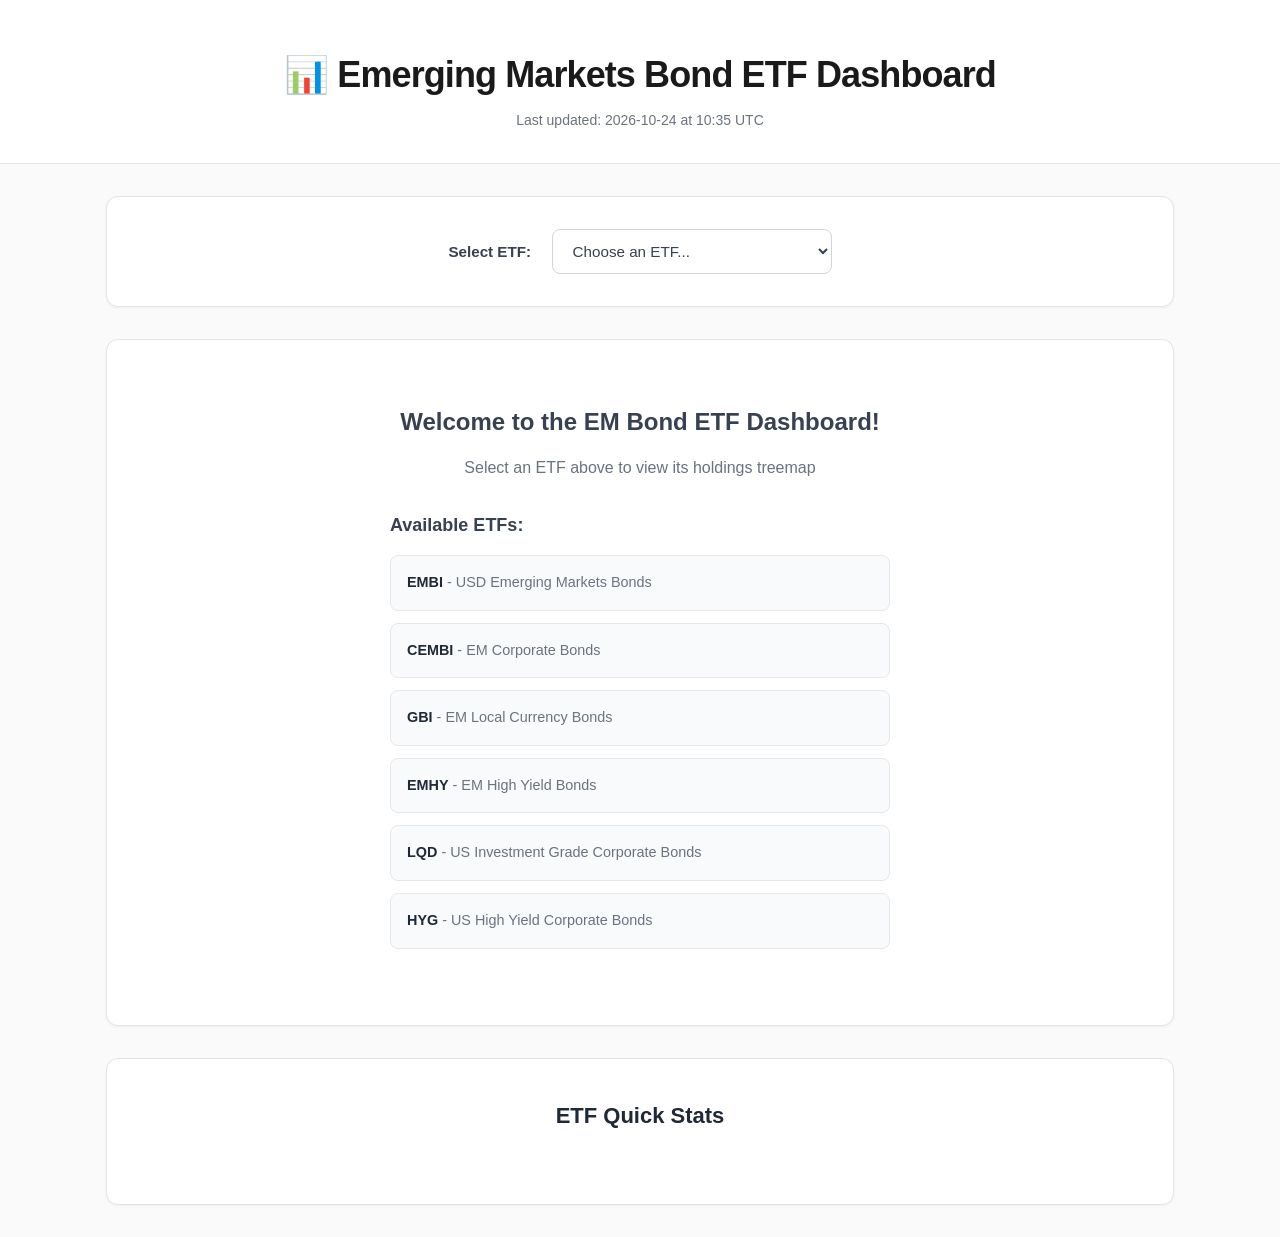
<file: docs/index.html>
<!DOCTYPE html>
<html lang="en">
<head>
    <meta charset="UTF-8">
    <meta name="viewport" content="width=device-width, initial-scale=1.0">
    <title>Emerging Markets Bond ETF Dashboard</title>
    <link rel="stylesheet" href="style.css">
</head>
<body>
    <header>
        <h1>📊 Emerging Markets Bond ETF Dashboard</h1>
        <p class="last-updated">Last updated: 2026-10-24 at 10:35 UTC</p>
    </header>
    
    <main>
        <div class="controls">
            <label for="etfSelect">Select ETF:</label>
            <select id="etfSelect" onchange="showChart()">
                <option value="">Choose an ETF...</option>
            </select>
        </div>
        
        <div id="chartContainer">
            <div class="placeholder">
                <h3>Welcome to the EM Bond ETF Dashboard!</h3>
                <p>Select an ETF above to view its holdings treemap</p>
                <div class="description">
                    <h4>Available ETFs:</h4>
                    <ul>
                        <li><strong>EMBI</strong> - USD Emerging Markets Bonds</li>
                        <li><strong>CEMBI</strong> - EM Corporate Bonds</li>
                        <li><strong>GBI</strong> - EM Local Currency Bonds</li>
                        <li><strong>EMHY</strong> - EM High Yield Bonds</li>
                        <li><strong>LQD</strong> - US Investment Grade Corporate Bonds</li>
                        <li><strong>HYG</strong> - US High Yield Corporate Bonds</li>
                    </ul>
                </div>
            </div>
        </div>

        <div class="stats">
            <h3>ETF Quick Stats</h3>
            <div class="stats-grid">
            </div>
        </div>
    </main>
    
    <script>
        function showChart() {
            const etf = document.getElementById('etfSelect').value;
            const container = document.getElementById('chartContainer');
            
            if (etf) {
                container.innerHTML = `<iframe src="charts/${etf}.html" width="100%" height="700px" frameborder="0"></iframe>`;
            } else {
                container.innerHTML = `
                    <div class="placeholder">
                        <h3>Welcome to the EM Bond ETF Dashboard!</h3>
                        <p>Select an ETF above to view its holdings treemap</p>
                        <div class="description">
                            <h4>Available ETFs:</h4>
                            <ul>
                                <li><strong>EMBI</strong> - USD Emerging Markets Bonds</li>
                                <li><strong>CEMBI</strong> - EM Corporate Bonds</li>
                                <li><strong>GBI</strong> - EM Local Currency Bonds</li>
                                <li><strong>EMHY</strong> - EM High Yield Bonds</li>
                                <li><strong>LQD</strong> - US Investment Grade Corporate Bonds</li>
                                <li><strong>HYG</strong> - US High Yield Corporate Bonds</li>
                            </ul>
                        </div>
                    </div>
                `;
            }
        }
    </script>
</body>
</html>
</file>
<file: docs/style.css>
* {
    margin: 0;
    padding: 0;
    box-sizing: border-box;
}

body {
    font-family: -apple-system, BlinkMacSystemFont, 'Segoe UI', Roboto, 'Helvetica Neue', Arial, sans-serif;
    line-height: 1.5;
    color: #1a1a1a;
    background: #fafafa;
    font-weight: 400;
}

header {
    background: #ffffff;
    padding: 3rem 2rem 2rem;
    text-align: center;
    border-bottom: 1px solid #e1e5e9;
}

header h1 {
    font-size: 2.25rem;
    font-weight: 700;
    color: #1a1a1a;
    margin-bottom: 0.5rem;
    letter-spacing: -0.025em;
}

.last-updated {
    color: #6b7280;
    font-size: 0.875rem;
    font-weight: 500;
}

main {
    max-width: 1100px;
    margin: 0 auto;
    padding: 2rem 1rem;
}

.controls {
    background: #ffffff;
    padding: 2rem;
    border-radius: 12px;
    margin-bottom: 2rem;
    text-align: center;
    border: 1px solid #e1e5e9;
    box-shadow: 0 1px 3px rgba(0, 0, 0, 0.05);
}

.controls label {
    font-weight: 600;
    margin-right: 1rem;
    color: #374151;
    font-size: 0.95rem;
}

select {
    padding: 0.75rem 1rem;
    font-size: 0.95rem;
    border: 1.5px solid #d1d5db;
    border-radius: 8px;
    background: #ffffff;
    color: #374151;
    cursor: pointer;
    transition: all 0.2s ease;
    font-weight: 500;
    min-width: 280px;
}

select:focus {
    outline: none;
    border-color: #2563eb;
    box-shadow: 0 0 0 3px rgba(37, 99, 235, 0.1);
}

select:hover {
    border-color: #9ca3af;
}

#chartContainer {
    background: #ffffff;
    border-radius: 12px;
    overflow: hidden;
    border: 1px solid #e1e5e9;
    box-shadow: 0 1px 3px rgba(0, 0, 0, 0.05);
    margin-bottom: 2rem;
}

.placeholder {
    padding: 4rem 2rem;
    text-align: center;
    color: #6b7280;
}

.placeholder h3 {
    margin-bottom: 1rem;
    font-size: 1.5rem;
    color: #374151;
    font-weight: 600;
}

.placeholder p {
    font-size: 1rem;
    margin-bottom: 2rem;
}

.description {
    margin-top: 2rem;
    text-align: left;
    max-width: 500px;
    margin-left: auto;
    margin-right: auto;
}

.description h4 {
    font-size: 1.125rem;
    font-weight: 600;
    color: #374151;
    margin-bottom: 1rem;
}

.description ul {
    list-style: none;
    padding: 0;
}

.description li {
    margin-bottom: 0.75rem;
    padding: 1rem;
    background: #f9fafb;
    border-radius: 8px;
    border: 1px solid #e5e7eb;
    font-size: 0.9rem;
}

.description li strong {
    color: #1f2937;
    font-weight: 600;
}

iframe {
    width: 100%;
    height: 700px;
    border: none;
}

.stats {
    background: #ffffff;
    padding: 2.5rem 2rem;
    border-radius: 12px;
    border: 1px solid #e1e5e9;
    box-shadow: 0 1px 3px rgba(0, 0, 0, 0.05);
}

.stats h3 {
    margin-bottom: 2rem;
    text-align: center;
    color: #1f2937;
    font-size: 1.375rem;
    font-weight: 600;
}

.stats-grid {
    display: grid;
    grid-template-columns: repeat(auto-fit, minmax(240px, 1fr));
    gap: 1.5rem;
}

.stat-card {
    background: #f8fafc;
    border: 1px solid #e2e8f0;
    padding: 1.5rem;
    border-radius: 10px;
    transition: all 0.2s ease;
}

.stat-card:hover {
    border-color: #cbd5e1;
    box-shadow: 0 4px 6px rgba(0, 0, 0, 0.05);
}

.stat-card h4 {
    margin-bottom: 1.25rem;
    font-size: 1.125rem;
    text-align: center;
    color: #1f2937;
    font-weight: 600;
    padding-bottom: 0.75rem;
    border-bottom: 1px solid #e2e8f0;
}

.stat-row {
    display: flex;
    justify-content: space-between;
    align-items: center;
    margin-bottom: 0.75rem;
    font-size: 0.875rem;
    color: #4b5563;
}

.stat-row:last-child {
    margin-bottom: 0;
}

.stat-row span:first-child {
    font-weight: 500;
}

.stat-row span:last-child {
    font-weight: 600;
    color: #1f2937;
}

/* Clean scrollbar for webkit browsers */
::-webkit-scrollbar {
    width: 6px;
}

::-webkit-scrollbar-track {
    background: #f1f5f9;
}

::-webkit-scrollbar-thumb {
    background: #cbd5e1;
    border-radius: 3px;
}

::-webkit-scrollbar-thumb:hover {
    background: #94a3b8;
}

@media (max-width: 768px) {
    header {
        padding: 2rem 1rem 1.5rem;
    }
    
    header h1 {
        font-size: 1.875rem;
    }
    
    main {
        padding: 1rem 0.75rem;
    }
    
    .controls {
        padding: 1.5rem 1rem;
    }
    
    .controls label {
        display: block;
        margin-bottom: 0.75rem;
        margin-right: 0;
    }
    
    select {
        width: 100%;
        min-width: unset;
    }
    
    .stats {
        padding: 2rem 1rem;
    }
    
    .stats-grid {
        grid-template-columns: 1fr;
        gap: 1rem;
    }
    
    iframe {
        height: 500px;
    }
    
    .placeholder {
        padding: 3rem 1rem;
    }
}
</file>
